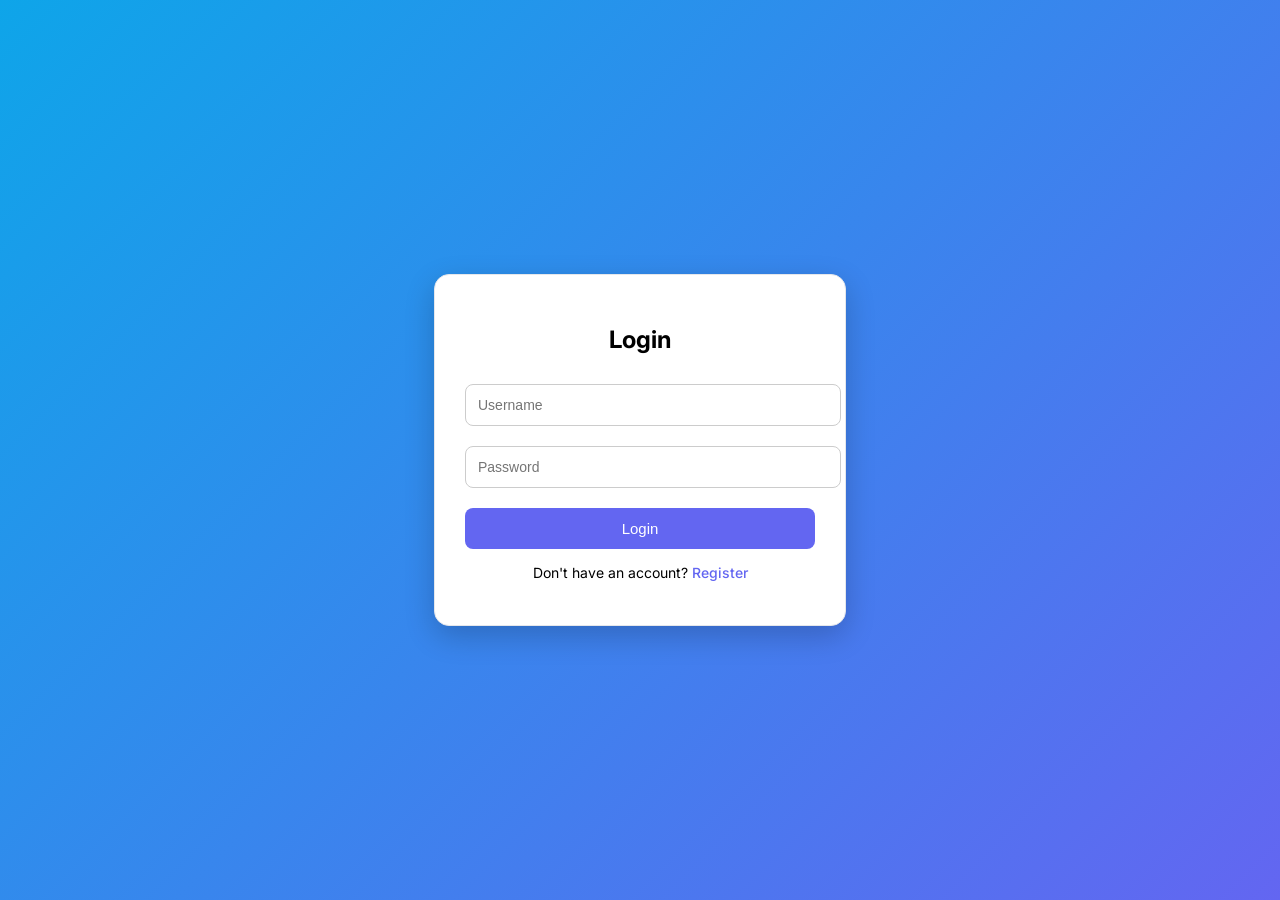
<file: index.html>
<!DOCTYPE html>
<html lang="en">
<head>
    <meta charset="UTF-8">
    <title>Student Task Manager</title>

    
    <link href="https://fonts.googleapis.com/css2?family=Inter:wght@300;400;600&display=swap" rel="stylesheet">

    <style>
        body {
            font-family: 'Inter', sans-serif;
            margin: 0;
            background: #f8fafc;
        }

     
        .navbar {
            display: flex;
            justify-content: space-between;
            align-items: center;
            padding: 18px 40px;
            background: #0f172a;
            color: white;
        }

        .logout-btn {
            background: #ef4444;
            padding: 10px 18px;
            border-radius: 8px;
            border: none;
            color: white;
            cursor: pointer;
        }

     
        .hero {
            text-align: center;
            padding: 60px 20px;
            background: linear-gradient(135deg, #0ea5e9, #6366f1);
            color: white;
        }

        .hero h1 {
            font-size: 40px;
            margin-bottom: 10px;
        }

       
        .stats {
            display: flex;
            justify-content: center;
            gap: 25px;
            margin: 30px;
        }

        .card {
            flex: 1;
            max-width: 260px;
            padding: 25px;
            border-radius: 12px;
            color: white;
            text-align: center;
            box-shadow: 0 8px 20px rgba(0,0,0,0.1);
        }

        .card:nth-child(1) { background: #3b82f6; }
        .card:nth-child(2) { background: #22c55e; }
        .card:nth-child(3) { background: #f59e0b; }

        
        .main {
            width: 90%;
            margin: auto;
        }

        
        .task-input {
            display: flex;
            gap: 15px;
            margin: 20px 0;
        }

        .task-input input,
        .task-input select {
            flex: 1;
            padding: 12px;
            border-radius: 8px;
            border: 1px solid #ccc;
        }

       
        button {
            padding: 10px 16px;
            border-radius: 8px;
            border: none;
            background: #6366f1;
            color: white;
            cursor: pointer;
        }

        button:hover {
            background: #4f46e5;
        }

       
        .filters {
            display: flex;
            gap: 10px;
            margin-bottom: 20px;
        }

       
        ul {
            list-style: none;
            padding: 0;
        }

        li {
            background: white;
            margin-bottom: 10px;
            padding: 15px;
            border-radius: 10px;
            display: flex;
            justify-content: space-between;
        }
    </style>
</head>

<body>


<div class="navbar">
    <h2>📚 Task Manager</h2>
    <button onclick="logout()" class="logout-btn">Logout</button>
</div>


<div class="hero">
    <h1>Manage Your Tasks Efficiently</h1>
    <p>Organize your academic life with ease</p>
</div>


<div class="stats">
    <div class="card">
        <h3 id="totalTasks">0</h3>
        <p>Total Tasks</p>
    </div>
    <div class="card">
        <h3 id="completedTasks">0</h3>
        <p>Completed</p>
    </div>
    <div class="card">
        <h3 id="pendingTasks">0</h3>
        <p>Pending</p>
    </div>
</div>


<div class="main">

    <div class="task-input">
        <input type="text" id="taskTitle" placeholder="Enter your task...">
        <input type="date" id="taskDate">
        
        <select id="priority">
            <option value="Low">Low Priority</option>
            <option value="Medium">Medium Priority</option>
            <option value="High">High Priority</option>
        </select>

        <button onclick="addTask()">Add Task</button>
    </div>

    <div class="filters">
        <button onclick="filterTasks('all')">All</button>
        <button onclick="filterTasks('completed')">Completed</button>
        <button onclick="filterTasks('pending')">Pending</button>
    </div>

    <ul id="taskList"></ul>

</div>

<script src="auth.js"></script>
<script src="script.js"></script>

</body>
</html>
</file>
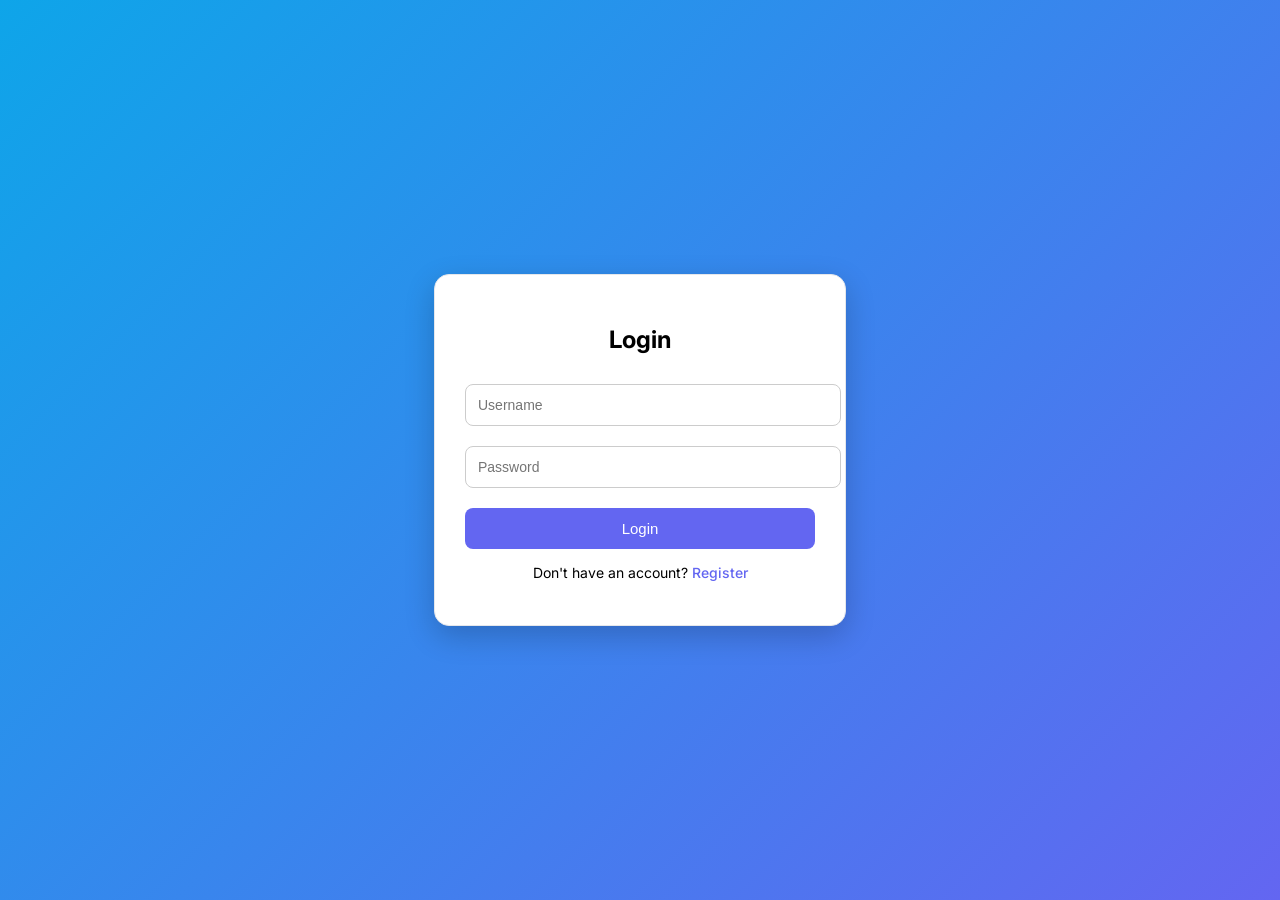
<file: login.html>
<!DOCTYPE html>
<html lang="en">
<head>
    <meta charset="UTF-8">
    <title>Login - Student Task Manager</title>


    <link href="https://fonts.googleapis.com/css2?family=Inter:wght@300;400;600&display=swap" rel="stylesheet">

    <style>
        body {
            font-family: 'Inter', sans-serif;
            margin: 0;
            height: 100vh;
            display: flex;
            justify-content: center;
            align-items: center;
            background: linear-gradient(135deg, #0ea5e9, #6366f1);
        }

       
        .login-box {
            width: 350px;
            padding: 30px;
            background: white;
            border-radius: 15px;
            box-shadow: 0 10px 30px rgba(0,0,0,0.2);
            border: 1px solid #e5e7eb;
            text-align: center;
        }

        h2 {
            margin-bottom: 20px;
        }

        input {
            width: 100%;
            padding: 12px;
            margin: 10px 0;
            border-radius: 8px;
            border: 1px solid #ccc;
            outline: none;
            font-size: 14px;
        }

        input:focus {
            border-color: #6366f1;
        }

        button {
            width: 100%;
            padding: 12px;
            margin-top: 10px;
            border-radius: 8px;
            border: none;
            background: #6366f1;
            color: white;
            font-size: 15px;
            cursor: pointer;
            transition: 0.3s;
        }

        button:hover {
            background: #4f46e5;
        }

        p {
            margin-top: 15px;
            font-size: 14px;
        }

        a {
            color: #6366f1;
            text-decoration: none;
            font-weight: 500;
        }

        a:hover {
            text-decoration: underline;
        }
    </style>
</head>
<body>

<div class="login-box">
    <h2>Login</h2>

    <input type="text" id="loginUser" placeholder="Username">
    <input type="password" id="loginPass" placeholder="Password">

    <button onclick="login()">Login</button>

    <p>Don't have an account? <a href="register.html">Register</a></p>
</div>

<script src="auth.js"></script>

</body>
</html>
</file>
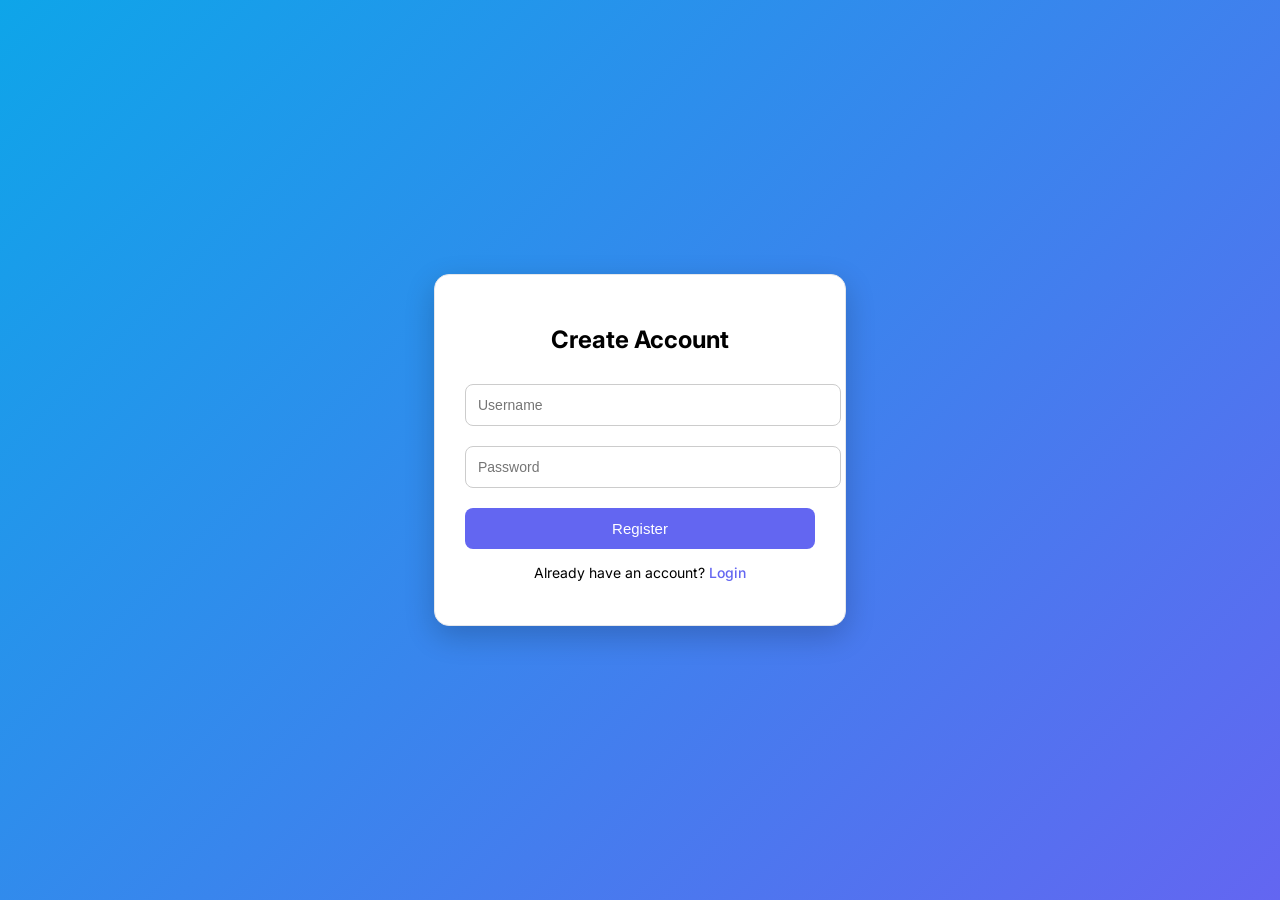
<file: register.html>
<!DOCTYPE html>
<html lang="en">
<head>
    <meta charset="UTF-8">
    <title>Register - Student Task Manager</title>

    <!-- Premium Font -->
    <link href="https://fonts.googleapis.com/css2?family=Inter:wght@300;400;600&display=swap" rel="stylesheet">

    <style>
        body {
            font-family: 'Inter', sans-serif;
            margin: 0;
            height: 100vh;
            display: flex;
            justify-content: center;
            align-items: center;
            background: linear-gradient(135deg, #0ea5e9, #6366f1);
        }

        /* Register Card */
        .register-box {
            width: 350px;
            padding: 30px;
            background: white;
            border-radius: 15px;
            box-shadow: 0 10px 30px rgba(0,0,0,0.2);
            border: 1px solid #e5e7eb;
            text-align: center;
        }

        h2 {
            margin-bottom: 20px;
        }

        input {
            width: 100%;
            padding: 12px;
            margin: 10px 0;
            border-radius: 8px;
            border: 1px solid #ccc;
            outline: none;
            font-size: 14px;
        }

        input:focus {
            border-color: #6366f1;
        }

        button {
            width: 100%;
            padding: 12px;
            margin-top: 10px;
            border-radius: 8px;
            border: none;
            background: #6366f1;
            color: white;
            font-size: 15px;
            cursor: pointer;
            transition: 0.3s;
        }

        button:hover {
            background: #4f46e5;
        }

        p {
            margin-top: 15px;
            font-size: 14px;
        }

        a {
            color: #6366f1;
            text-decoration: none;
            font-weight: 500;
        }

        a:hover {
            text-decoration: underline;
        }
    </style>
</head>

<body>

<div class="register-box">
    <h2>Create Account</h2>

    <input type="text" id="regUser" placeholder="Username">
    <input type="password" id="regPass" placeholder="Password">

    <button onclick="register()">Register</button>

    <p>Already have an account? <a href="login.html">Login</a></p>
</div>

<script src="auth.js"></script>

</body>
</html>
</file>
